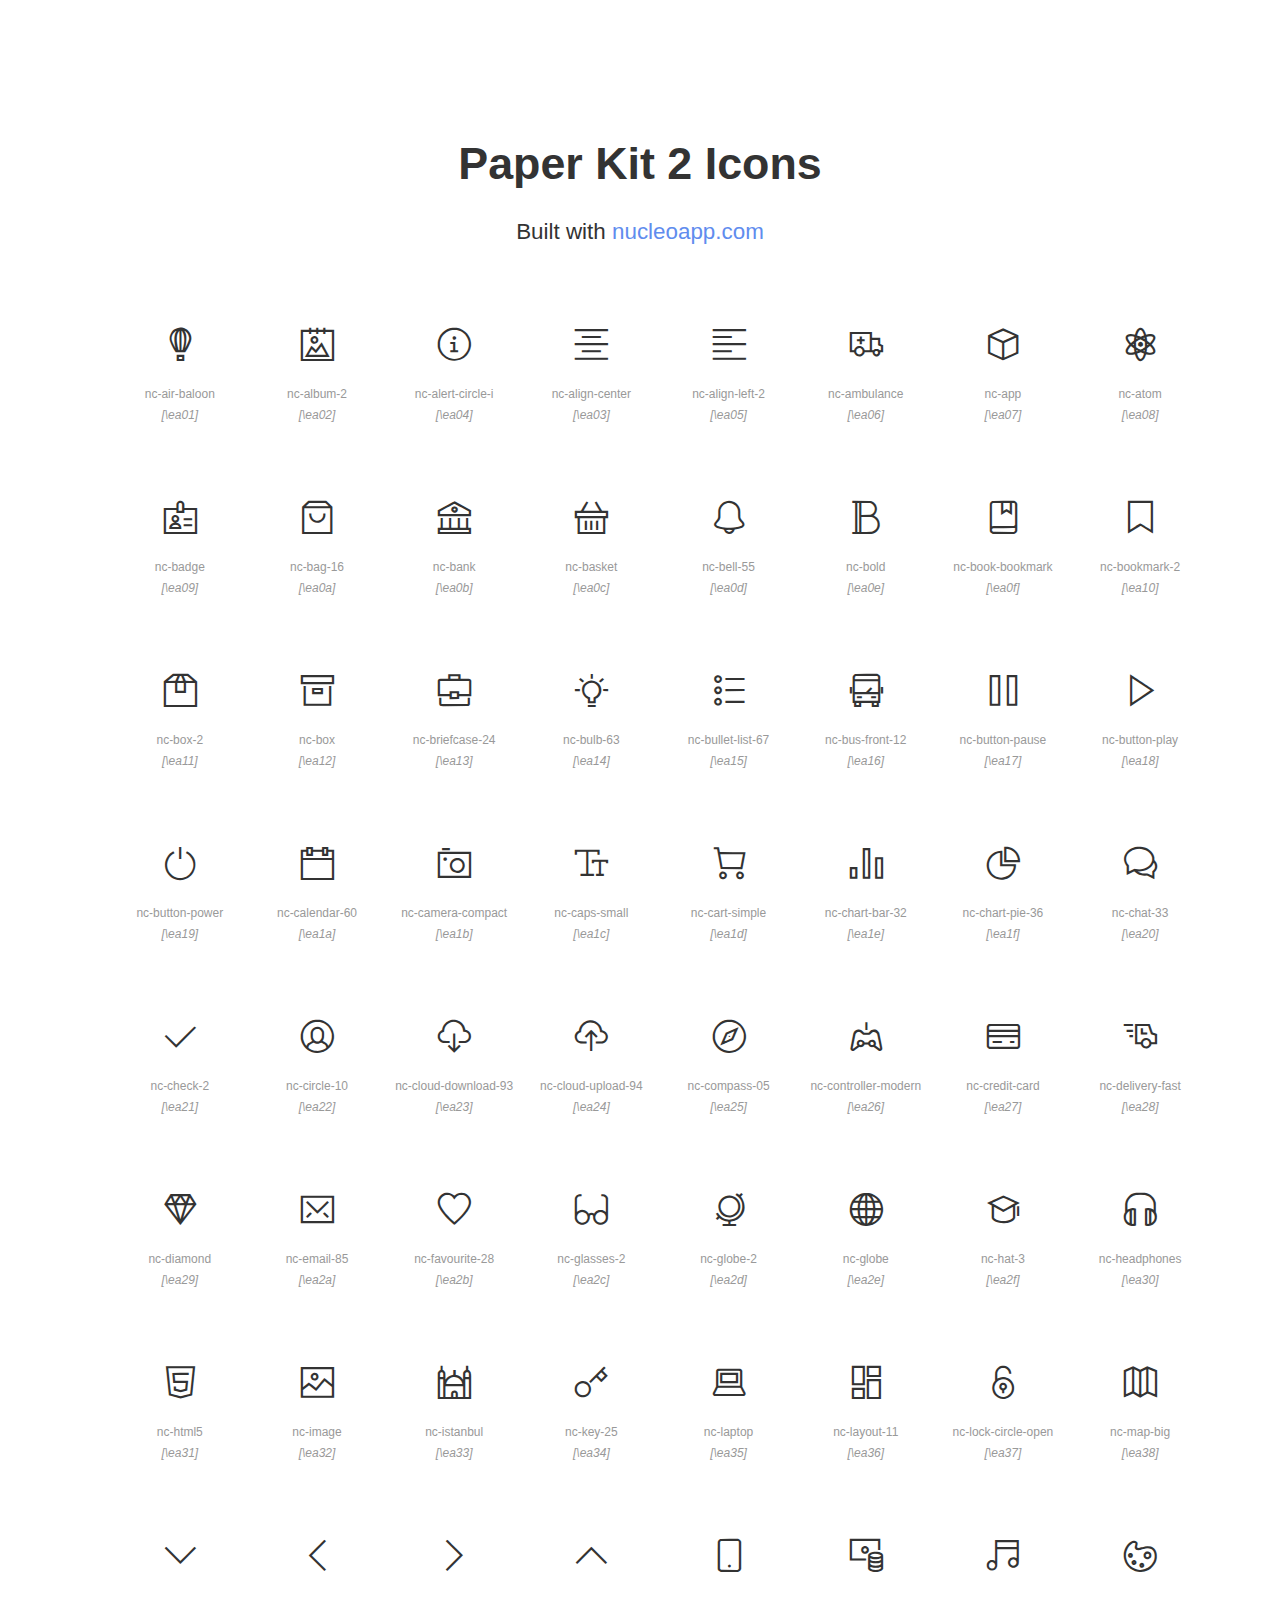
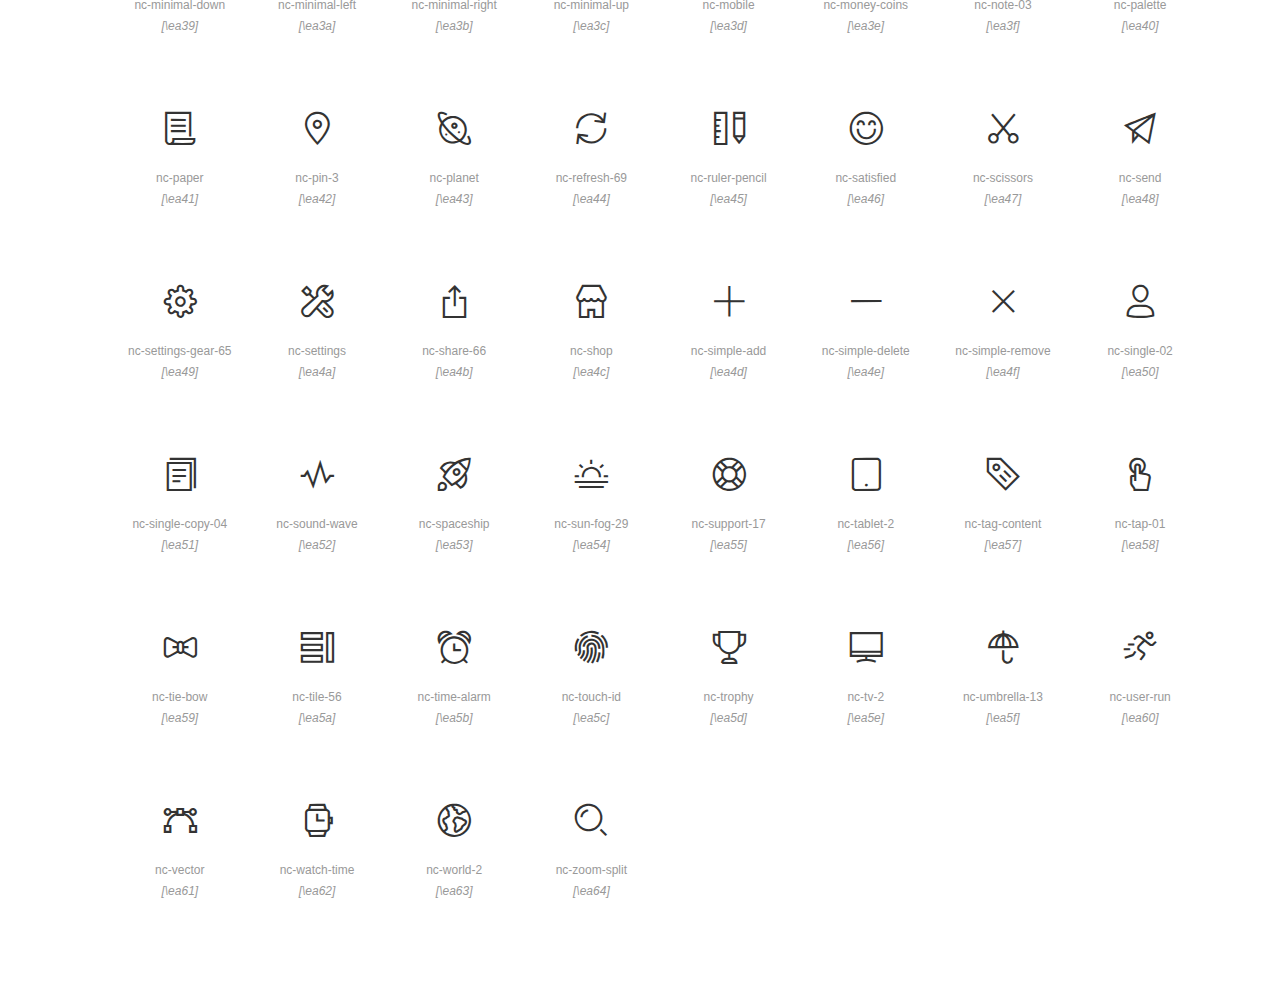
<file: nucleo-icons-demo.html>
<!doctype html>
<html lang="en" class="demo-icons">
<head>
	<meta charset="UTF-8">
	<meta name="viewport" content="width=device-width, initial-scale=1">
    <link rel="icon" type="image/png" href="assets/img/favicon.ico">
	<link rel="stylesheet" href="assets/css/nucleo-icons.css">
	<link rel="stylesheet" href="assets/css/demo.css">

	<link rel="shortcut icon" href="demo/favicon.ico">
	<title>Paper Kit 2 PRO Web Font</title>
</head>
<body>
	<header>
		<h1>Paper Kit 2 Icons</h1>
		<p>Built with <a href="https://nucleoapp.com/?ref=1712">nucleoapp.com</a></p>
	</header>

	<div id="icons-wrapper">
		<section>
			<ul>

                <li>
                    <i class="nc-icon nc-air-baloon"></i>
                    <p>nc-air-baloon</p>
                </li>

                <li>
                    <i class="nc-icon nc-album-2"></i>
                    <p>nc-album-2</p>
                </li>

                <li>
                    <i class="nc-icon nc-alert-circle-i"></i>
                    <p>nc-alert-circle-i</p>
                </li>

                <li>
                    <i class="nc-icon nc-align-center"></i>
                    <p>nc-align-center</p>
                </li>

                <li>
                    <i class="nc-icon nc-align-left-2"></i>
                    <p>nc-align-left-2</p>
                </li>

                <li>
                    <i class="nc-icon nc-ambulance"></i>
                    <p>nc-ambulance</p>
                </li>

                <li>
                    <i class="nc-icon nc-app"></i>
                    <p>nc-app</p>
                </li>

                <li>
                    <i class="nc-icon nc-atom"></i>
                    <p>nc-atom</p>
                </li>

                <li>
                    <i class="nc-icon nc-badge"></i>
                    <p>nc-badge</p>
                </li>

                <li>
                    <i class="nc-icon nc-bag-16"></i>
                    <p>nc-bag-16</p>
                </li>

                <li>
                    <i class="nc-icon nc-bank"></i>
                    <p>nc-bank</p>
                </li>

                <li>
                    <i class="nc-icon nc-basket"></i>
                    <p>nc-basket</p>
                </li>

                <li>
                    <i class="nc-icon nc-bell-55"></i>
                    <p>nc-bell-55</p>
                </li>

                <li>
                    <i class="nc-icon nc-bold"></i>
                    <p>nc-bold</p>
                </li>

                <li>
                    <i class="nc-icon nc-book-bookmark"></i>
                    <p>nc-book-bookmark</p>
                </li>

                <li>
                    <i class="nc-icon nc-bookmark-2"></i>
                    <p>nc-bookmark-2</p>
                </li>

                <li>
                    <i class="nc-icon nc-box-2"></i>
                    <p>nc-box-2</p>
                </li>

                <li>
                    <i class="nc-icon nc-box"></i>
                    <p>nc-box</p>
                </li>

                <li>
                    <i class="nc-icon nc-briefcase-24"></i>
                    <p>nc-briefcase-24</p>
                </li>

                <li>
                    <i class="nc-icon nc-bulb-63"></i>
                    <p>nc-bulb-63</p>
                </li>

                <li>
                    <i class="nc-icon nc-bullet-list-67"></i>
                    <p>nc-bullet-list-67</p>
                </li>

                <li>
                    <i class="nc-icon nc-bus-front-12"></i>
                    <p>nc-bus-front-12</p>
                </li>

                <li>
                    <i class="nc-icon nc-button-pause"></i>
                    <p>nc-button-pause</p>
                </li>

                <li>
                    <i class="nc-icon nc-button-play"></i>
                    <p>nc-button-play</p>
                </li>

                <li>
                    <i class="nc-icon nc-button-power"></i>
                    <p>nc-button-power</p>
                </li>

                <li>
                    <i class="nc-icon nc-calendar-60"></i>
                    <p>nc-calendar-60</p>
                </li>

                <li>
                    <i class="nc-icon nc-camera-compact"></i>
                    <p>nc-camera-compact</p>
                </li>

                <li>
                    <i class="nc-icon nc-caps-small"></i>
                    <p>nc-caps-small</p>
                </li>

                <li>
                    <i class="nc-icon nc-cart-simple"></i>
                    <p>nc-cart-simple</p>
                </li>

                <li>
                    <i class="nc-icon nc-chart-bar-32"></i>
                    <p>nc-chart-bar-32</p>
                </li>

                <li>
                    <i class="nc-icon nc-chart-pie-36"></i>
                    <p>nc-chart-pie-36</p>
                </li>

                <li>
                    <i class="nc-icon nc-chat-33"></i>
                    <p>nc-chat-33</p>
                </li>

                <li>
                    <i class="nc-icon nc-check-2"></i>
                    <p>nc-check-2</p>
                </li>

                <li>
                    <i class="nc-icon nc-circle-10"></i>
                    <p>nc-circle-10</p>
                </li>

                <li>
                    <i class="nc-icon nc-cloud-download-93"></i>
                    <p>nc-cloud-download-93</p>
                </li>

                <li>
                    <i class="nc-icon nc-cloud-upload-94"></i>
                    <p>nc-cloud-upload-94</p>
                </li>

                <li>
                    <i class="nc-icon nc-compass-05"></i>
                    <p>nc-compass-05</p>
                </li>

                <li>
                    <i class="nc-icon nc-controller-modern"></i>
                    <p>nc-controller-modern</p>
                </li>

                <li>
                    <i class="nc-icon nc-credit-card"></i>
                    <p>nc-credit-card</p>
                </li>

                <li>
                    <i class="nc-icon nc-delivery-fast"></i>
                    <p>nc-delivery-fast</p>
                </li>

                <li>
                    <i class="nc-icon nc-diamond"></i>
                    <p>nc-diamond</p>
                </li>

                <li>
                    <i class="nc-icon nc-email-85"></i>
                    <p>nc-email-85</p>
                </li>

                <li>
                    <i class="nc-icon nc-favourite-28"></i>
                    <p>nc-favourite-28</p>
                </li>

                <li>
                    <i class="nc-icon nc-glasses-2"></i>
                    <p>nc-glasses-2</p>
                </li>

                <li>
                    <i class="nc-icon nc-globe-2"></i>
                    <p>nc-globe-2</p>
                </li>

                <li>
                    <i class="nc-icon nc-globe"></i>
                    <p>nc-globe</p>
                </li>

                <li>
                    <i class="nc-icon nc-hat-3"></i>
                    <p>nc-hat-3</p>
                </li>

                <li>
                    <i class="nc-icon nc-headphones"></i>
                    <p>nc-headphones</p>
                </li>

                <li>
                    <i class="nc-icon nc-html5"></i>
                    <p>nc-html5</p>
                </li>

                <li>
                    <i class="nc-icon nc-image"></i>
                    <p>nc-image</p>
                </li>

                <li>
                    <i class="nc-icon nc-istanbul"></i>
                    <p>nc-istanbul</p>
                </li>

                <li>
                    <i class="nc-icon nc-key-25"></i>
                    <p>nc-key-25</p>
                </li>

                <li>
                    <i class="nc-icon nc-laptop"></i>
                    <p>nc-laptop</p>
                </li>

                <li>
                    <i class="nc-icon nc-layout-11"></i>
                    <p>nc-layout-11</p>
                </li>

                <li>
                    <i class="nc-icon nc-lock-circle-open"></i>
                    <p>nc-lock-circle-open</p>
                </li>

                <li>
                    <i class="nc-icon nc-map-big"></i>
                    <p>nc-map-big</p>
                </li>

                <li>
                    <i class="nc-icon nc-minimal-down"></i>
                    <p>nc-minimal-down</p>
                </li>

                <li>
                    <i class="nc-icon nc-minimal-left"></i>
                    <p>nc-minimal-left</p>
                </li>

                <li>
                    <i class="nc-icon nc-minimal-right"></i>
                    <p>nc-minimal-right</p>
                </li>

                <li>
                    <i class="nc-icon nc-minimal-up"></i>
                    <p>nc-minimal-up</p>
                </li>

                <li>
                    <i class="nc-icon nc-mobile"></i>
                    <p>nc-mobile</p>
                </li>

                <li>
                    <i class="nc-icon nc-money-coins"></i>
                    <p>nc-money-coins</p>
                </li>

                <li>
                    <i class="nc-icon nc-note-03"></i>
                    <p>nc-note-03</p>
                </li>

                <li>
                    <i class="nc-icon nc-palette"></i>
                    <p>nc-palette</p>
                </li>

                <li>
                    <i class="nc-icon nc-paper"></i>
                    <p>nc-paper</p>
                </li>

                <li>
                    <i class="nc-icon nc-pin-3"></i>
                    <p>nc-pin-3</p>
                </li>

                <li>
                    <i class="nc-icon nc-planet"></i>
                    <p>nc-planet</p>
                </li>

                <li>
                    <i class="nc-icon nc-refresh-69"></i>
                    <p>nc-refresh-69</p>
                </li>

                <li>
                    <i class="nc-icon nc-ruler-pencil"></i>
                    <p>nc-ruler-pencil</p>
                </li>

                <li>
                    <i class="nc-icon nc-satisfied"></i>
                    <p>nc-satisfied</p>
                </li>

                <li>
                    <i class="nc-icon nc-scissors"></i>
                    <p>nc-scissors</p>
                </li>

                <li>
                    <i class="nc-icon nc-send"></i>
                    <p>nc-send</p>
                </li>

                <li>
                    <i class="nc-icon nc-settings-gear-65"></i>
                    <p>nc-settings-gear-65</p>
                </li>

                <li>
                    <i class="nc-icon nc-settings"></i>
                    <p>nc-settings</p>
                </li>

                <li>
                    <i class="nc-icon nc-share-66"></i>
                    <p>nc-share-66</p>
                </li>

                <li>
                    <i class="nc-icon nc-shop"></i>
                    <p>nc-shop</p>
                </li>

                <li>
                    <i class="nc-icon nc-simple-add"></i>
                    <p>nc-simple-add</p>
                </li>

                <li>
                    <i class="nc-icon nc-simple-delete"></i>
                    <p>nc-simple-delete</p>
                </li>

                <li>
                    <i class="nc-icon nc-simple-remove"></i>
                    <p>nc-simple-remove</p>
                </li>

                <li>
                    <i class="nc-icon nc-single-02"></i>
                    <p>nc-single-02</p>
                </li>

                <li>
                    <i class="nc-icon nc-single-copy-04"></i>
                    <p>nc-single-copy-04</p>
                </li>

                <li>
                    <i class="nc-icon nc-sound-wave"></i>
                    <p>nc-sound-wave</p>
                </li>

                <li>
                    <i class="nc-icon nc-spaceship"></i>
                    <p>nc-spaceship</p>
                </li>

                <li>
                    <i class="nc-icon nc-sun-fog-29"></i>
                    <p>nc-sun-fog-29</p>
                </li>

                <li>
                    <i class="nc-icon nc-support-17"></i>
                    <p>nc-support-17</p>
                </li>

                <li>
                    <i class="nc-icon nc-tablet-2"></i>
                    <p>nc-tablet-2</p>
                </li>

                <li>
                    <i class="nc-icon nc-tag-content"></i>
                    <p>nc-tag-content</p>
                </li>

                <li>
                    <i class="nc-icon nc-tap-01"></i>
                    <p>nc-tap-01</p>
                </li>

                <li>
                    <i class="nc-icon nc-tie-bow"></i>
                    <p>nc-tie-bow</p>
                </li>

                <li>
                    <i class="nc-icon nc-tile-56"></i>
                    <p>nc-tile-56</p>
                </li>

                <li>
                    <i class="nc-icon nc-time-alarm"></i>
                    <p>nc-time-alarm</p>
                </li>

                <li>
                    <i class="nc-icon nc-touch-id"></i>
                    <p>nc-touch-id</p>
                </li>

                <li>
                    <i class="nc-icon nc-trophy"></i>
                    <p>nc-trophy</p>
                </li>

                <li>
                    <i class="nc-icon nc-tv-2"></i>
                    <p>nc-tv-2</p>
                </li>

                <li>
                    <i class="nc-icon nc-umbrella-13"></i>
                    <p>nc-umbrella-13</p>
                </li>

                <li>
                    <i class="nc-icon nc-user-run"></i>
                    <p>nc-user-run</p>
                </li>

                <li>
                    <i class="nc-icon nc-vector"></i>
                    <p>nc-vector</p>
                </li>

                <li>
                    <i class="nc-icon nc-watch-time"></i>
                    <p>nc-watch-time</p>
                </li>

                <li>
                    <i class="nc-icon nc-world-2"></i>
                    <p>nc-world-2</p>
                </li>

                <li>
                    <i class="nc-icon nc-zoom-split"></i>
                    <p>nc-zoom-split</p>
                </li>
				<!-- list of icons here with the proper class-->
			</ul>
		</section>
	</div>
<script>
    function SelectText(element) {
	    var doc = document
	        , text = element
	        , range, selection;
	    if (doc.body.createTextRange) {
	        range = document.body.createTextRange();
	        range.moveToElementText(text);
	        range.select();
	    } else if (window.getSelection) {
	        selection = window.getSelection();
	        range = document.createRange();
	        range.selectNodeContents(text);
	        selection.removeAllRanges();
	        selection.addRange(range);
	    }
	}
    window.onload = function() {
    	var iconsWrapper = document.getElementById('icons-wrapper'),
    		listItems = iconsWrapper.getElementsByTagName('li');
        for (var i = 0; i < listItems.length; i++) {
		    listItems[i].onclick  = function fun(event) {
		    	var selectedTagName = event.target.tagName.toLowerCase();
		    	if( selectedTagName == 'p' || selectedTagName == 'em' ) {
		    		SelectText(event.target);
		    	} else if( selectedTagName == 'input' ) {
		    		event.target.setSelectionRange(0, event.target.value.length);
		    	}
		    }

		    var beforeContentChar = window.getComputedStyle(listItems[i].getElementsByTagName('i')[0], '::before').getPropertyValue('content').replace(/'/g, "").replace(/"/g, ""),
		    	beforeContent = beforeContentChar.charCodeAt(0).toString(16);
		    var beforeContentElement = document.createElement("em");
		    beforeContentElement.textContent = "\\"+beforeContent;
		    listItems[i].appendChild(beforeContentElement);

		    //create input element to copy/paste chart
		    var charCharac = document.createElement('input');
		    charCharac.setAttribute('type', 'text');
		    charCharac.setAttribute('maxlength', '1');
		    charCharac.setAttribute('readonly', 'true');
		    charCharac.setAttribute('value', beforeContentChar);
		    listItems[i].appendChild(charCharac);
		}
    }
</script>
</body>
</html>
</file>
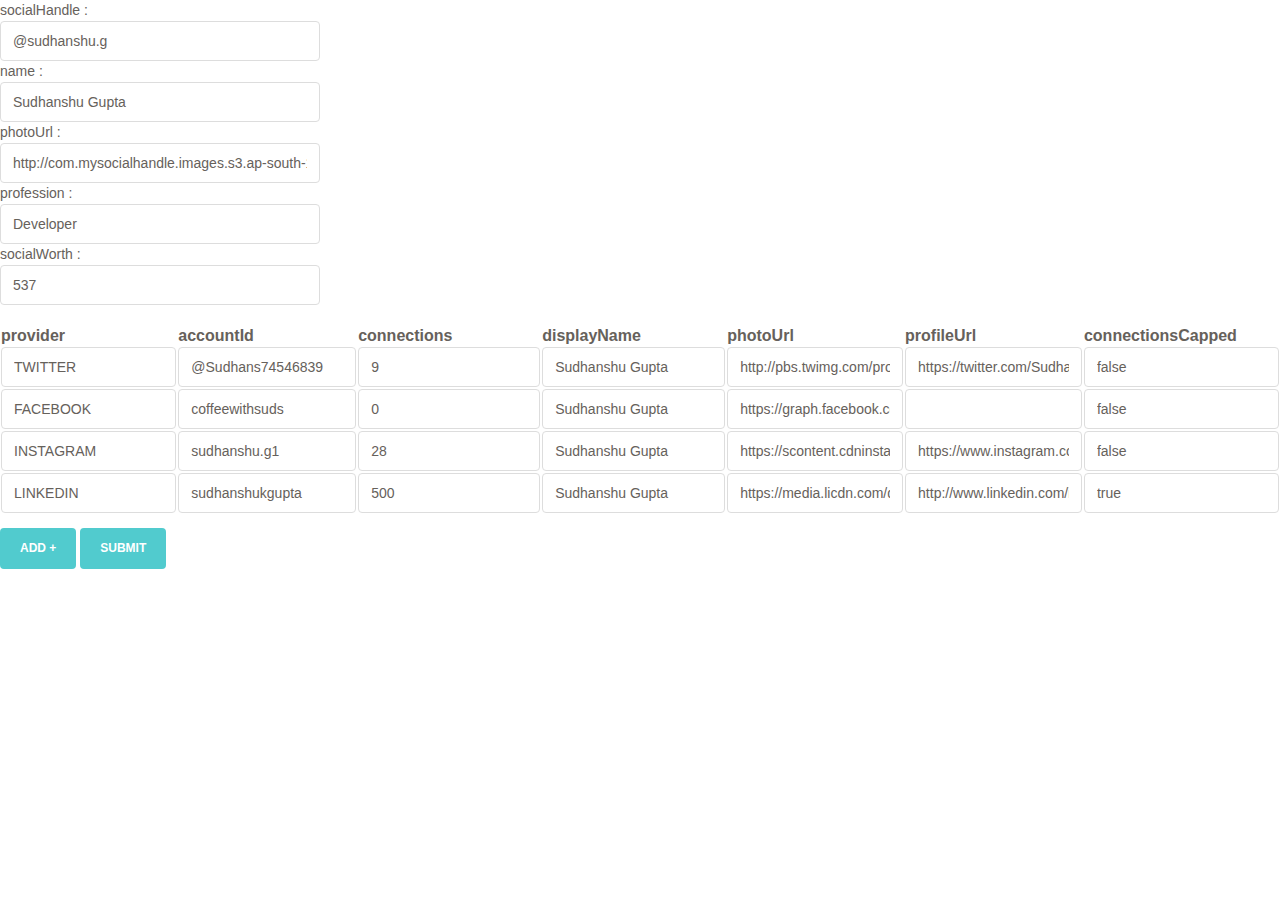
<file: random.html>
<html>

<head>
    <title>SocialAccounts</title>
    <link href="./assets/css/bootstrap.min.css" rel="stylesheet" />
    <link href="./assets/css/paper-kit.css?v=2.1.0" rel="stylesheet" />

    <!--  CSS for Demo Purpose, don't include it in your project     -->
    <link href="./assets/css/demo.css" rel="stylesheet" />
    <script src="./assets/js/jquery-3.2.1.js" type="text/javascript"></script>
    <script src="./assets/js/bootstrap.min.js" type="text/javascript"></script>
    <script src="data.js" type="text/javascript"></script>
</head>

<body>

    <form>
            socialHandle :<input type="text" name="socialHandle" class="form-control col-md-3 socialHandle"/>
            name :<input type="text" name="name" class="form-control col-md-3 name"/>
            photoUrl :<input type="text" name="photoUrl" class="form-control col-md-3 photoUrl"/>
            profession :<input type="text" name="profession" class="form-control col-md-3 profession"/>
            socialWorth :<input type="text" name="socialWorth" class="form-control col-md-3 socialWorth"/>
            <br>
            <table id="socailAccounts">
        </table>
    </form>
    <button type="button" class="btn btn-primary" onclick="append_more()">Add +</button>
    <button type="button" class="btn btn-primary" onclick="submit_form()">Submit</button>
    <script>
        $('.socialHandle').val(data.socialHandle);
        $('.name').val(data.name);
        $('.photoUrl').val(data.photoUrl);
        $('.profession').val(data.profession);
        $('.socialWorth').val(data.socialWorth);
        temp = "<tr>";
        for (prop in data.socialAccounts[0]) {
            temp += "<th>" + prop + "</th>";
        }
        temp += "/<tr>";
        $('#socailAccounts').append(temp);
        temp = "";
        for (arr of data.socialAccounts) {
            temp += "<tr>";
            for (prop in arr) {
                temp += "<td><input type='text' class='form-control " + prop + "' value='" + arr[prop] + "' name='" + prop + "'/></td>";
            }
            temp += "</tr>";
        }
        $('#socailAccounts').append(temp);

        function append_more() {
            temp = "<tr>";
            for (prop in data.socialAccounts[0]) {
                temp += "<td><input type='text' class='form-control "+prop+"' name='" + prop + "' /></td>";
            }
            temp += "/<tr>";
            $('#socailAccounts').append(temp);
        }

        function submit_form() {
            prop_arr = [];
            obj_arr = [];
            myobj = new Object();
            myobj.socialHandle = $('.socialHandle').val();
            myobj.name = $('.name').val();
            myobj.photoUrl = $('.photoUrl').val();
            myobj.profession = $('.profession').val();
            myobj.socialWorth = $('.socialWorth').val();
            obj_arr.push(myobj);
            for (prop in data.socialAccounts[0]) {
                prop_arr.push(prop);
            }
            l = ($('.'+prop_arr[0])).length;
            for(i=0;i<l;i++){
                myobj = new Object();
                for(p of prop_arr){
                    myobj[p] = $($('.'+p)[i]).val();
                }
                obj_arr.push(myobj);
            }
            console.log(obj_arr);
        }
    </script>
</body>

</html>
</file>
<file: assets/css/nucleo-icons.css>
/*--------------------------------

nucleo-icons Web Font - built using nucleoapp.com
License - nucleoapp.com/license/

-------------------------------- */
@font-face {
  font-family: 'nucleo-icons';
  src: url('../fonts/nucleo-icons.eot');
  src: url('../fonts/nucleo-icons.eot') format('embedded-opentype'), url('../fonts/nucleo-icons.woff2') format('woff2'), url('../fonts/nucleo-icons.woff') format('woff'), url('../fonts/nucleo-icons.ttf') format('truetype'), url('../fonts/nucleo-icons.svg') format('svg');
  font-weight: normal;
  font-style: normal;
}
/*------------------------
	base class definition
-------------------------*/
.nc-icon {
  display: inline-block;
  font: normal normal normal 14px/1 'nucleo-icons';
  font-size: inherit;
  speak: none;
  text-transform: none;
  /* Better Font Rendering */
  -webkit-font-smoothing: antialiased;
  -moz-osx-font-smoothing: grayscale;
}
/*------------------------
  change icon size
-------------------------*/
.nc-icon.lg {
  font-size: 1.33333333em;
  vertical-align: -16%;
}
.nc-icon.x2 {
  font-size: 2em;
}
.nc-icon.x3 {
  font-size: 3em;
}
/*----------------------------------
  add a square/circle background
-----------------------------------*/
.nc-icon.square,
.nc-icon.circle {
  padding: 0.33333333em;
  vertical-align: -16%;
  background-color: #eee;
}
.nc-icon.circle {
  border-radius: 50%;
}
/*------------------------
  list icons
-------------------------*/
.nc-icon-ul {
  padding-left: 0;
  margin-left: 2.14285714em;
  list-style-type: none;
}
.nc-icon-ul > li {
  position: relative;
}
.nc-icon-ul > li > .nc-icon {
  position: absolute;
  left: -1.57142857em;
  top: 0.14285714em;
  text-align: center;
}
.nc-icon-ul > li > .nc-icon.lg {
  top: 0;
  left: -1.35714286em;
}
.nc-icon-ul > li > .nc-icon.circle,
.nc-icon-ul > li > .nc-icon.square {
  top: -0.19047619em;
  left: -1.9047619em;
}
/*------------------------
  spinning icons
-------------------------*/
.nc-icon.spin {
  -webkit-animation: nc-icon-spin 2s infinite linear;
  -moz-animation: nc-icon-spin 2s infinite linear;
  animation: nc-icon-spin 2s infinite linear;
}
@-webkit-keyframes nc-icon-spin {
  0% {
    -webkit-transform: rotate(0deg);
  }
  100% {
    -webkit-transform: rotate(360deg);
  }
}
@-moz-keyframes nc-icon-spin {
  0% {
    -moz-transform: rotate(0deg);
  }
  100% {
    -moz-transform: rotate(360deg);
  }
}
@keyframes nc-icon-spin {
  0% {
    -webkit-transform: rotate(0deg);
    -moz-transform: rotate(0deg);
    -ms-transform: rotate(0deg);
    -o-transform: rotate(0deg);
    transform: rotate(0deg);
  }
  100% {
    -webkit-transform: rotate(360deg);
    -moz-transform: rotate(360deg);
    -ms-transform: rotate(360deg);
    -o-transform: rotate(360deg);
    transform: rotate(360deg);
  }
}
/*------------------------
  rotated/flipped icons
-------------------------*/
.nc-icon.rotate-90 {
  filter: progid:DXImageTransform.Microsoft.BasicImage(rotation=1);
  -webkit-transform: rotate(90deg);
  -moz-transform: rotate(90deg);
  -ms-transform: rotate(90deg);
  -o-transform: rotate(90deg);
  transform: rotate(90deg);
}
.nc-icon.rotate-180 {
  filter: progid:DXImageTransform.Microsoft.BasicImage(rotation=2);
  -webkit-transform: rotate(180deg);
  -moz-transform: rotate(180deg);
  -ms-transform: rotate(180deg);
  -o-transform: rotate(180deg);
  transform: rotate(180deg);
}
.nc-icon.rotate-270 {
  filter: progid:DXImageTransform.Microsoft.BasicImage(rotation=3);
  -webkit-transform: rotate(270deg);
  -moz-transform: rotate(270deg);
  -ms-transform: rotate(270deg);
  -o-transform: rotate(270deg);
  transform: rotate(270deg);
}
.nc-icon.flip-y {
  filter: progid:DXImageTransform.Microsoft.BasicImage(rotation=0);
  -webkit-transform: scale(-1, 1);
  -moz-transform: scale(-1, 1);
  -ms-transform: scale(-1, 1);
  -o-transform: scale(-1, 1);
  transform: scale(-1, 1);
}
.nc-icon.flip-x {
  filter: progid:DXImageTransform.Microsoft.BasicImage(rotation=2);
  -webkit-transform: scale(1, -1);
  -moz-transform: scale(1, -1);
  -ms-transform: scale(1, -1);
  -o-transform: scale(1, -1);
  transform: scale(1, -1);
}
/*------------------------
	font icons
-------------------------*/

.nc-air-baloon::before {
    content: "\ea01";
}

.nc-album-2::before {
    content: "\ea02";
}

.nc-alert-circle-i::before {
    content: "\ea04";
}

.nc-align-center::before {
    content: "\ea03";
}

.nc-align-left-2::before {
    content: "\ea05";
}

.nc-ambulance::before {
    content: "\ea06";
}

.nc-app::before {
    content: "\ea07";
}

.nc-atom::before {
    content: "\ea08";
}

.nc-badge::before {
    content: "\ea09";
}

.nc-bag-16::before {
    content: "\ea0a";
}

.nc-bank::before {
    content: "\ea0b";
}

.nc-basket::before {
    content: "\ea0c";
}

.nc-bell-55::before {
    content: "\ea0d";
}

.nc-bold::before {
    content: "\ea0e";
}

.nc-book-bookmark::before {
    content: "\ea0f";
}

.nc-bookmark-2::before {
    content: "\ea10";
}

.nc-box-2::before {
    content: "\ea11";
}

.nc-box::before {
    content: "\ea12";
}

.nc-briefcase-24::before {
    content: "\ea13";
}

.nc-bulb-63::before {
    content: "\ea14";
}

.nc-bullet-list-67::before {
    content: "\ea15";
}

.nc-bus-front-12::before {
    content: "\ea16";
}

.nc-button-pause::before {
    content: "\ea17";
}

.nc-button-play::before {
    content: "\ea18";
}

.nc-button-power::before {
    content: "\ea19";
}

.nc-calendar-60::before {
    content: "\ea1a";
}

.nc-camera-compact::before {
    content: "\ea1b";
}

.nc-caps-small::before {
    content: "\ea1c";
}

.nc-cart-simple::before {
    content: "\ea1d";
}

.nc-chart-bar-32::before {
    content: "\ea1e";
}

.nc-chart-pie-36::before {
    content: "\ea1f";
}

.nc-chat-33::before {
    content: "\ea20";
}

.nc-check-2::before {
    content: "\ea21";
}

.nc-circle-10::before {
    content: "\ea22";
}

.nc-cloud-download-93::before {
    content: "\ea23";
}

.nc-cloud-upload-94::before {
    content: "\ea24";
}

.nc-compass-05::before {
    content: "\ea25";
}

.nc-controller-modern::before {
    content: "\ea26";
}

.nc-credit-card::before {
    content: "\ea27";
}

.nc-delivery-fast::before {
    content: "\ea28";
}

.nc-diamond::before {
    content: "\ea29";
}

.nc-email-85::before {
    content: "\ea2a";
}

.nc-favourite-28::before {
    content: "\ea2b";
}

.nc-glasses-2::before {
    content: "\ea2c";
}

.nc-globe-2::before {
    content: "\ea2d";
}

.nc-globe::before {
    content: "\ea2e";
}

.nc-hat-3::before {
    content: "\ea2f";
}

.nc-headphones::before {
    content: "\ea30";
}

.nc-html5::before {
    content: "\ea31";
}

.nc-image::before {
    content: "\ea32";
}

.nc-istanbul::before {
    content: "\ea33";
}

.nc-key-25::before {
    content: "\ea34";
}

.nc-laptop::before {
    content: "\ea35";
}

.nc-layout-11::before {
    content: "\ea36";
}

.nc-lock-circle-open::before {
    content: "\ea37";
}

.nc-map-big::before {
    content: "\ea38";
}

.nc-minimal-down::before {
    content: "\ea39";
}

.nc-minimal-left::before {
    content: "\ea3a";
}

.nc-minimal-right::before {
    content: "\ea3b";
}

.nc-minimal-up::before {
    content: "\ea3c";
}

.nc-mobile::before {
    content: "\ea3d";
}

.nc-money-coins::before {
    content: "\ea3e";
}

.nc-note-03::before {
    content: "\ea3f";
}

.nc-palette::before {
    content: "\ea40";
}

.nc-paper::before {
    content: "\ea41";
}

.nc-pin-3::before {
    content: "\ea42";
}

.nc-planet::before {
    content: "\ea43";
}

.nc-refresh-69::before {
    content: "\ea44";
}

.nc-ruler-pencil::before {
    content: "\ea45";
}

.nc-satisfied::before {
    content: "\ea46";
}

.nc-scissors::before {
    content: "\ea47";
}

.nc-send::before {
    content: "\ea48";
}

.nc-settings-gear-65::before {
    content: "\ea49";
}

.nc-settings::before {
    content: "\ea4a";
}

.nc-share-66::before {
    content: "\ea4b";
}

.nc-shop::before {
    content: "\ea4c";
}

.nc-simple-add::before {
    content: "\ea4d";
}

.nc-simple-delete::before {
    content: "\ea4e";
}

.nc-simple-remove::before {
    content: "\ea4f";
}

.nc-single-02::before {
    content: "\ea50";
}

.nc-single-copy-04::before {
    content: "\ea51";
}

.nc-sound-wave::before {
    content: "\ea52";
}

.nc-spaceship::before {
    content: "\ea53";
}

.nc-sun-fog-29::before {
    content: "\ea54";
}

.nc-support-17::before {
    content: "\ea55";
}

.nc-tablet-2::before {
    content: "\ea56";
}

.nc-tag-content::before {
    content: "\ea57";
}

.nc-tap-01::before {
    content: "\ea58";
}

.nc-tie-bow::before {
    content: "\ea59";
}

.nc-tile-56::before {
    content: "\ea5a";
}

.nc-time-alarm::before {
    content: "\ea5b";
}

.nc-touch-id::before {
    content: "\ea5c";
}

.nc-trophy::before {
    content: "\ea5d";
}

.nc-tv-2::before {
    content: "\ea5e";
}

.nc-umbrella-13::before {
    content: "\ea5f";
}

.nc-user-run::before {
    content: "\ea60";
}

.nc-vector::before {
    content: "\ea61";
}

.nc-watch-time::before {
    content: "\ea62";
}

.nc-world-2::before {
    content: "\ea63";
}

.nc-zoom-split::before {
    content: "\ea64";
}


/* all icon font classes list here */
</file>
<file: assets/css/demo.css>
/* Carousel */
/* Page */
.carousel {
    position: relative;
    height: 460px;
    width: 350px;
  }
  
  .slides {
    height: 100%;
    width: 100%;
    position: relative;
  }
  
  .slide {
    position: absolute;
    top: 0;
    left: 0;
    height: 100%;
    width: 100%;
    font-size: 3em;
    color: white;
    line-height: 400px;
    text-align: center;
    opacity: 0;
    transition: opacity 1000ms;
  }
  
  /* .slide:nth-child(1) {
      background-color: red;
      opacity: 1;
  }
  
  .slide:nth-child(2) {
      background-color: green;
  }
  
  .slide:nth-child(3) {
      background-color: blue;
  } */
  
  .slide[data-state=active] {
    display: block;
    opacity: 1;
  }
  
  .indicators {
    position: absolute;
    bottom: 20px;
    right:40%;
  }
  
  .indicator {
      cursor: pointer;
  }

/* End */
.tim-row{
    margin-bottom: 20px;
}

.tim-white-buttons {
    background-color: #777777;
}
.tim-title{
    margin-top: 30px;
    margin-bottom: 25px;
    min-height: 32px;
}
.tim-title.text-center{
    margin-bottom: 50px;
}
.typography-line{
    padding-left: 180px;
    margin-bottom: 20px;
    position: relative;
    width: 100%;
}
.typography-line .note{
    bottom: 10px;
    color: #c0c1c2;
    display: block;
    font-weight: 400;
    font-size: 13px;
    line-height: 13px;
    left: 0;
    margin-left: 20px;
    position: absolute;
    width: 260px;
}
.tim-row{
    padding-top: 50px;
}
.tim-row h3{
    margin-top: 0;
}
.switch{
    margin-right: 20px;
}
#navbar-full .navbar{
    border-radius: 0 !important;
    margin-bottom: 0;
    z-index: 2;
}
.space{
    height: 130px;
    display: block;
}
.space-110{
    height: 110px;
    display: block;
}
.space-50{
    height: 50px;
    display: block;
}
.space-70{
    height: 70px;
    display: block;
}
.navigation-example .img-src{
    background-attachment: scroll;
}

.main{
    background-color: #fff;
/*     position: relative; */

}
.navigation-example{
    background-image: url('../img/ilya-yakover.jpg');
    background-position: center center;
    background-size: cover;
    background-attachment: fixed;
    margin-top:0;
}
#notifications{
    background-color: #FFFFFF;
    display: block;
    width: 100%;
    position: relative;
}
#carousel{
    padding-top: 0;
}
.note{
    text-transform: capitalize;
}
.subscribe-form{
    padding-top: 20px;
}
.page-header .card-register .title{
    margin-bottom: 10px;
}
.space-100{
    height: 100px;
    display: block;
    width: 100%;
}
.sharing-area .btn{
    padding: 0.5rem 10px !important;
}

.be-social{
    padding-bottom: 20px;
/*     border-bottom: 1px solid #aaa; */
    margin: 0 auto 40px;
}
.txt-white{
    color: #FFFFFF;
}
.txt-gray{
    color: #ddd !important;
}
.footer{
    background-attachment: fixed;
    position: relative;
    line-height: 20px;
}
.footer nav > ul {
  list-style: none;
  margin: 0;
  padding: 0;
  font-weight: normal;
}
.footer nav > ul > li{
    display: inline-block;
    padding: 10px 15px;
    margin: 15px 3px;
    line-height: 20px;
    text-align: center;
}

.footer nav > ul a:not(.btn) {
  color: #777777;
  display: block;
  margin-bottom: 3px;
}
.footer nav > ul a:not(.btn):hover, .footer nav > ul a:not(.btn):focus {
  color: #E3E3E3;
}
.footer .copyright {
  color: #777777;
  padding: 10px 15px;
  font-size: 14px;
  margin: 15px 3px;
  line-height: 20px;
  text-align: center;
}
.footer .heart{
    color: #EB5E28;
}

.social-share{
    float: left;
    margin-right: 8px;
}
.social-share a{
    color: #FFFFFF;
}
#subscribe_email{
    border-radius: 0;
    border-left: 0;
    border-right: 0;
}
.pick-class-label{
    border-radius: 8px;
    color: #ffffff;
    cursor: pointer;
    display: inline-block;
    font-size: 75%;
    font-weight: bold;
    line-height: 1;
    margin-right: 10px;
    padding: 23px;
    text-align: center;
    vertical-align: baseline;
    white-space: nowrap;
}

.parallax{
    width:100%;
    height:570px;
    display: block;
    background-attachment: fixed;
    background-repeat:no-repeat;
    background-size:cover;
    background-position: center center;
}

.logo-container .logo{
    overflow: hidden;
    border-radius: 50%;
    border: 1px solid #333333;
    width: 50px;
    float: left;
}

.logo-container .brand{
    font-size: 18px;
    color: #FFFFFF;
    line-height: 20px;
    float: left;
    margin-left: 10px;
    margin-top: 5px;
    width: 75px;
    height: 50px;
}
.logo-container{
    margin-top: 5px;
}
.logo-container .logo img{
    width: 100%;
}
.navbar-small .logo-container .brand{
    color: #333333;
}
.demo-header{
    background-size: cover;
    /*background-color: #FF8F5E;*/
    background-position: center top;
    margin-top: -100px;
    min-height: 600px;
}
.demo-height{
    min-height: 102vh;
}
.demo-height .motto{
    padding-top: 20% !important;
}
.demo-header-image{
    background-image: url('../img/city.jpg');
}
.demo-header .motto{
    color: #FFFFFF;
    padding-top: 15%;
    text-align: center;
    z-index: 3;
}
.demo-header .motto h3{
    margin-bottom: 0;
}
.separator{
    content: "Separator";
    color: #FFFFFF;
    display: block;
    width: 100%;
    padding: 20px;
}
.separator-line{
    background-color: #EEE;
    height: 1px;
    width: 100%;
    display: block;
}
.separator.separator-gray{
    background-color: #EEEEEE;
}
.social-buttons-demo .btn{
    margin-right: 5px;
    margin-bottom: 7px;
}

.img-container{
    width: 100%;
    overflow: hidden;
}
.img-container img{
    width: 100%;
}
.lightbox img{
    width: 100%;
}
.lightbox .modal-content{
    overflow: hidden;
}
.lightbox .modal-body{
    padding: 0;
}
@media screen and (min-width: 991px){
    .lightbox .modal-dialog{
        width: 960px;
    }
}

@media screen{
    .section-buttons .btn,
    .section-buttons .btn-morphing{
        margin-bottom: 10px;
    }
    .parallax .motto{
        top: 170px;
        margin-top: 0;
        font-size: 60px;
        width: 270px;
    }
}

.presentation .loader{
    opacity: 0;
    display: block;
    transition: all 0.4s;
    -webkit-transition: all 0.4s;
    position: fixed;
    left: 50%;
    top: 50%;
    z-index: 1031;
    margin-left: -32px;
    margin-top: -32px;
}
.presentation  .loader.visible{
    display: block;
    opacity: 1;
}
.presentation  .modal-content{
    background-color: transparent;
    box-shadow: 0 0 0;
}
.presentation .modal-backdrop.in{
    opacity: 0.45;
}
.presentation .preload-image{
    display: none;
    box-shadow: 0 0 15px rgba(0, 0, 0, 0.15), 0 0 1px 1px rgba(0, 0, 0, 0.1);
}
/*       Loading dots  */

/*      transitions */
.presentation .front, .presentation .front:after, .presentation .front .btn, .logo-container .logo, .logo-container .brand{
     -webkit-transition: all .2s;
    -moz-transition: all .2s;
    -o-transition: all .2s;
    transition: all .2s;
}
.presentation .section{
    padding: 100px 0;
}
.presentation .colors{
    padding: 100px 0;
}
.presentation > .description{
    padding-top: 20px;
}
.presentation .section-rotation{
    padding: 140px 0;
}
.presentation .section-images{
    padding: 80px 0;
}
.presentation .section-thin{
    padding: 0;
}
.presentation .section-pay{
    padding-top: 20px;
}
.presentation .colors{
    padding: 70px 0;
    z-index: 7;
    position: relative;
    margin-top: -300px;
}
.presentation .colors{
    border-top: 1px solid #DDDDDD;
}
.presentation .card-container{
     -webkit-perspective: 800px;
    -moz-perspective: 800px;
    -o-perspective: 800px;
    perspective: 800px;
    min-height: 500px;
    width: 300px;
    position: relative;
    margin-top: 90px;
}
.presentation .card-component{
    -webkit-transform-style: preserve-3d;
   -moz-transform-style: preserve-3d;
     -o-transform-style: preserve-3d;
        transform-style: preserve-3d;
	position: relative;
	height: 600px;
}
.presentation .card-component .front{
    -webkit-backface-visibility: hidden;
    -moz-backface-visibility: hidden;
    -o-backface-visibility: hidden;
    backface-visibility: hidden;
    -webkit-transform: rotateY( -28deg );
    -moz-transform: rotateY( -28deg );
    -o-transform: rotateY( -28deg );
    transform: rotateY( -28deg );

	position: absolute;
	top: 0;
	left: 0;
	background-color: #FFF;
    width: 100%;
    cursor: pointer;
    box-shadow: 10px 4px 14px rgba(0, 0, 0, 0.12);
    border-radius: 10px;
    overflow: hidden;
    border: 1px solid rgba(0,0,0,.12);
}

.presentation .front img{
    z-index: 2;
    position: relative;
}

.presentation .card-container:hover .front{
    top: -10px;
}

.presentation .card-component img{
    width: 100%;
}
.presentation .description .col-md-3{
    width: 16%;
    margin-left: 4%;
}
.presentation .first-card{
    z-index: 6;
}
.presentation .second-card{
    z-index: 5;
}
.presentation .third-card{
    z-index: 4;
}
.presentation .fourth-card{
    z-index: 3;
}
.presentation h1,
.presentation h2{
    font-weight: 200;
}
.presentation h4,
.presentation h5,
.presentation h6{
    font-weight: 300;
}
.presentation h4{
    font-size: 18px;
    line-height: 24px;
}
.presentation .info h4{
    font-size: 24px;
    line-height: 28px;
}

.presentation .section-gray h1 small{
    color: #888888;
}
.presentation .color-container{
    text-align: center;
}
.presentation .color-container img{
    width: 100%;
    margin-bottom: 10px;
}
.presentation .circle-color{
    width: 40px;
    height: 40px;
    border-radius: 10px;
    display: block;
    background-color: #cccccc;
    margin: 0 auto;
}
.presentation .circle-red{
    background-color: #ff3b30;
}
.presentation .circle-blue{
    background-color: #3472f7;
}
.presentation .circle-azure{
    background-color: #2ca8ff;
}
.presentation .circle-green{
    background-color: #05ae0e;
}
.presentation .circle-orange{
    background-color: #ff9500;
}

.presentation .section-gray-gradient{
    background: rgb(255,255,255); /* Old browsers */
    background: -moz-linear-gradient(top,  rgba(255,255,255,1) 25%, rgba(231,231,231,1) 100%); /* FF3.6+ */
    background: -webkit-gradient(linear, left top, left bottom, color-stop(25%,rgba(255,255,255,1)), color-stop(100%,rgba(231,231,231,1))); /* Chrome,Safari4+ */
    background: -webkit-linear-gradient(top,  rgba(255,255,255,1) 25%,rgba(231,231,231,1) 100%); /* Chrome10+,Safari5.1+ */
    background: -o-linear-gradient(top,  rgba(255,255,255,1) 25%,rgba(231,231,231,1) 100%); /* Opera 11.10+ */
    background: -ms-linear-gradient(top,  rgba(255,255,255,1) 25%,rgba(231,231,231,1) 100%); /* IE10+ */
    background: linear-gradient(to bottom,  rgba(255,255,255,1) 25%,rgba(231,231,231,1) 100%); /* W3C */
    filter: progid:DXImageTransform.Microsoft.gradient( startColorstr='#ffffff', endColorstr='#e7e7e7',GradientType=0 ); /* IE6-9 */
}
.presentation .section-black{
    background-color: #333;
}

.rotating-card-container {
    -webkit-perspective: 900px;
   -moz-perspective: 900px;
     -o-perspective: 900px;
        perspective: 900px;
        margin-bottom: 30px;
}

.rotating-card {
   -webkit-transition: all 1.3s;
   -moz-transition: all 1.3s;
     -o-transition: all 1.3s;
        transition: all 1.3s;
-webkit-transform-style: preserve-3d;
   -moz-transform-style: preserve-3d;
     -o-transform-style: preserve-3d;
        transform-style: preserve-3d;

    margin-top: 20px;
  position: relative;
   background: none repeat scroll 0 0 #FFFFFF;
    border-radius: 20px;
    color: #444444;
}
.rotating-card-container .rotate,
.rotating-card .back{
    -webkit-transform: rotateY( 180deg );
    -moz-transform: rotateY( 180deg );
    -o-transform: rotateY( 180deg );
    transform: rotateY( 180deg );
}
.rotating-card-container:hover .rotate{
    -webkit-transform: rotateY(0deg);
    -moz-transform: rotateY(0deg);
    -o-transform: rotateY(0deg);
    transform: rotateY(0deg);
}


.rotating-card .front,
.rotating-card .back {
    -webkit-backface-visibility: hidden;
    -moz-backface-visibility: hidden;
    -o-backface-visibility: hidden;
    backface-visibility: hidden;

    position: absolute;
    top: 0;
    left: 0;
    background-color: #FFF;
    box-shadow: 0 3px 17px rgba(0,0,0,.15);
}

.rotating-card .front {
    z-index: 2;
}

.rotating-card .back {
    z-index: 3;
    height: 500px;
    width: 100%;
    display: block;
    padding: 0 15px;
    background-color: #e5e5e5;
}

.rotating-card .back-contaier {
  background-color: white;
  padding: 30px 15px;

}

.rotating-card .image{
    border-radius: 20px 20px 0 0;
}
.rotating-card-container,
.rotating-card .front,
.rotating-card .back {
  width: 100%;
  min-height: 500px;
  border-radius: 20px;
}
/*       Fix bug for IE      */

@media screen and (-ms-high-contrast: active), (-ms-high-contrast: none) {
    .rotating-card .front, .rotating-card .back{
        -ms-backface-visibility: visible;
        backface-visibility: visible;
    }
    .rotating-card .back {
        visibility: hidden;
        -ms-transition: all 0.2s cubic-bezier(.92,.01,.83,.67);
    }
    .rotating-card .front{
        z-index: 4;
    }
    .rotating-card-container:hover .back{
        z-index: 5;
        visibility: visible;
    }
}

.fixed-section{
    top: 100px;
    max-height: 80vh;
    position: -webkit-sticky;
    position: -moz-sticky;
    position: -ms-sticky;
    position: -o-sticky;
    position: sticky;
    bottom: auto;
}
.fixed-section ul{
    padding: 0 !important;
}
.fixed-section ul li{
    list-style: none;
}
.fixed-section li a{
    font-size: 14px;
    padding: 2px;
    display: block;
    color: #666666;
}
.fixed-section li a.active{
    color: #00bbff;
}



/* prettyprint */
 pre.prettyprint{
    background-color: #eee !important;
    margin-bottom: 30px;
    margin-top: 30px;
    padding: 20px !important;
    font-size: 13px;
    text-align: left;
    border-radius: 4px !important;
    border: 1px transparent !important;
}
.presentation .atv,
.presentation .str{
    color: #0D9814;
}
.presentation .tag,
.presentation .pln,
.presentation .kwd{
    color: #195CEC;
}
.presentation .atn{
    color: #2C93FF;
}
.presentation .pln{
    color: #333;
}
.presentation .com{
    color: #999;
}

.presentation .text-white{
    color: #FFFFFF;
    text-shadow: 0 1px 2px rgba(0,0,0,.13);
}
.presentation .section-images .card-image{
    border-radius: 6px 6px 0 0;
    overflow: hidden;
    box-shadow: 0 -3px 8px rgba(0,0,0,0);
}
.presentation .section-images .card-image .image{
/*     border-radius: 6px; */
}
@media (max-width: 1200px){
    .presentation .section-images .image img{
        width: 100%;
    }

}
.presentation .card-text-adjust{
    padding-left: 40px;
}
.presentation .info.info-separator{
    position: relative;
}
.presentation .info.info-separator:after{
    height: 100%;
    position: absolute;
    background-color: #ccc;
    width: 1px;
    content: "";
    right: -7px;
    top: 0;
}
.presentation .info li{
    padding: 5px 0;
    border-bottom: 1px solid #E5E5E5;
    color: #666666;
}
.presentation .info ul{
    width: 240px;
    margin: 10px auto;
}
.presentation .info li:last-child{
    border: 0;
}

/*      layer animation          */

.layers-container{
    display: block;
    margin-top: 50px;
    position: relative;
}
.layers-container img {
  position: absolute;
  width: 100%;
  height: auto;
  top: 0;
  left: 0;
  text-align: center;
}

.section-black {
  background-color: #333;
}

#layerHover{
  top: 30px;
}
#layerImage{
    top: 50px;
}
#layerBody{
  top: 75px;
}

.animate {
  transition: 1.5s ease-in-out;
  -moz-transition: 1.5s ease-in-out;
  -webkit-transition: 1.5s ease-in-out;
}

.down {
  transform: translate(0,45px);
  -moz-transform: translate(0,45px);
  -webkit-transform: translate(0,45px);
}

.down-2x {
   transform: translate(0,90px);
  -moz-transform: translate(0,90px);
  -webkit-transform: translate(0,90px);
}


.navbar-default.navbar-small .logo-container .brand{
    color: #333333;
}
.navbar-transparent.navbar-small .logo-container .brand{
    color: #FFFFFF;
}
.navbar-default.navbar-small .logo-container .brand{
    color: #333333;
}
.section-thin{
    padding-bottom: 0;
}

.info.info-separator{
    position: relative;
}
.info.info-separator:after{
    height: 100%;
    position: absolute;
    background-color: #ccc;
    width: 1px;
    content: "";
    right: -7px;
    top: 0;
}
@media (max-width: 767px){
.info.info-separator:after{
    display: none;
  }
}
.info li{
    padding: 5px 0;
    border-bottom: 1px solid #E5E5E5;
    color: #666666;
}
.info ul{
    width: 240px;
    margin: 10px auto;
}
.info li:last-child{
    border: 0;
}
.payment-methods i {
    font-size: 28px;
    padding: 0 3px;
    width: 38px;
}
.payment-methods h4 {
    font-size: 18px;
    line-height: 38px;
}
.info .description .btn{
    width: 240px;
    font-weight: 500;
}
#buyButtonHeroes{
    margin-top: 31px;
}
.right-click{
    width: 100%;
    height: 100%;
    background: rgba(51, 51, 51, 0.8);
    position: fixed;
    z-index: 20000;
    display: none;
}
.onclick{
    width: 100%;
    height: 100%;
    position: absolute;
    z-index: 20001;
}
.container-right-click{
    width: 100%;
    position: absolute;
    top: 0;
    left: 0;
}
.container-right-click .card-price#card-price-small{
    margin-top: 70px;
     -webkit-transition: all .2s;
    -moz-transition: all .2s;
    -o-transition: all .2s;
    transition: all .2s;
    position: relative;
    z-index: 20003;

}
.container-right-click .card-price#card-price-big{
    margin-top: 40px;
     -webkit-transition: all .2s;
    -moz-transition: all .2s;
    -o-transition: all .2s;
    transition: all .2s;
      position: relative;
    z-index: 20003;

}
.animated {
  -webkit-animation-duration: 1s;
          animation-duration: 1s;
  -webkit-animation-fill-mode: both;
          animation-fill-mode: both;
}

@-webkit-keyframes bounceInDown {
  0%, 60%, 75%, 90%, 100% {
    -webkit-transition-timing-function: cubic-bezier(0.215, 0.610, 0.355, 1.000);
            transition-timing-function: cubic-bezier(0.215, 0.610, 0.355, 1.000);
  }

  0% {
    opacity: 0;
    -webkit-transform: translate3d(0, -3000px, 0);
            transform: translate3d(0, -3000px, 0);
  }

  60% {
    opacity: 1;
    -webkit-transform: translate3d(0, 25px, 0);
            transform: translate3d(0, 25px, 0);
  }

  75% {
    -webkit-transform: translate3d(0, -10px, 0);
            transform: translate3d(0, -10px, 0);
  }

  90% {
    -webkit-transform: translate3d(0, 5px, 0);
            transform: translate3d(0, 5px, 0);
  }

  100% {
    -webkit-transform: none;
            transform: none;
  }
}

@keyframes bounceInDown {
  0%, 60%, 75%, 90%, 100% {
    -webkit-transition-timing-function: cubic-bezier(0.215, 0.610, 0.355, 1.000);
            transition-timing-function: cubic-bezier(0.215, 0.610, 0.355, 1.000);
  }

  0% {
    opacity: 0;
    -webkit-transform: translate3d(0, -3000px, 0);
            transform: translate3d(0, -3000px, 0);
  }

  60% {
    opacity: 1;
    -webkit-transform: translate3d(0, 25px, 0);
            transform: translate3d(0, 25px, 0);
  }

  75% {
    -webkit-transform: translate3d(0, -10px, 0);
            transform: translate3d(0, -10px, 0);
  }

  90% {
    -webkit-transform: translate3d(0, 5px, 0);
            transform: translate3d(0, 5px, 0);
  }

  100% {
    -webkit-transform: none;
            transform: none;
  }
}

.bounceInDown {
  -webkit-animation-name: bounceInDown;
          animation-name: bounceInDown;
}

.container-right-click h4{
    color: white;margin-top: 45px;font-weight: 200;margin-bottom: 0;
}
.icon-class{
    fill: #75c3b6;
}
.navbar-header{
    min-width: 135px;
}

#demo-navbar{
    border-radius: 0;
    margin-bottom: 0px;
}
.download-area{
    margin-top: 30px;
}
.sharing-area{
    margin-top: 50px;
}
.sharing-area .btn{
    margin-top: 14px;
}

/* nucleo icons  */

.demo-iconshtml {
    font-size: 62.5%;
}
.demo-icons body {
    font-size: 1.6rem;
    font-family: sans-serif;
    color: #333333;
    background: white;
}
.demo-icons a {
    color: #608CEE;
    text-decoration: none;
}
.demo-icons header {
    text-align: center;
    padding: 100px 0 0;
}
.demo-icons header h1 {
    font-size: 2.8rem;
}
.demo-icons header p {
    font-size: 1.4rem;
    margin-top: 1em;
}
.demo-icons header a:hover {
    text-decoration: underline;
}
.demo-icons .nc-icon {
    font-size: 34px;
}
.demo-icons section {
    width: 90%;
    max-width: 1200px;
    margin: 50px auto;
}
.demo-icons section h2 {
    border-bottom: 1px solid #e2e2e2;
    padding: 0 0 1em .2em;
    margin-bottom: 1em;
}
.demo-icons ul::after {
    clear: both;
    content: "";
    display: table;
}
.demo-icons ul li {
    width: 25%;
    float: left;
    padding: 16px 0;
    text-align: center;
    border-radius: .25em;
    -webkit-transition: background 0.2s;
    -moz-transition: background 0.2s;
    transition: background 0.2s;
    -webkit-user-select: none;
    -moz-user-select: none;
    -ms-user-select: none;
    user-select: none;
    overflow: hidden;
}
.demo-icons ul li:hover {
    background: #f4f4f4;
}
.demo-icons ul p, .demo-icons ul em, .demo-icons ul input {
    display: inline-block;
    font-size: 1rem;
    color: #999999;
    -webkit-user-select: auto;
    -moz-user-select: auto;
    -ms-user-select: auto;
    user-select: auto;
    white-space: nowrap;
    width: 100%;
    overflow: hidden;
    text-overflow: ellipsis;
    cursor: pointer;
}
.demo-icons ul p {
    padding: 20px 0 0;
    font-size: 12px;
    margin: 0;
}
.demo-icons ul p::selection, .demo-icons ul em::selection {
    background: #608CEE;
    color: #efefef;
}
.demo-icons ul em {
    margin-bottom: 8px;
    font-size: 12px;
}
.demo-icons ul em::before {
    content: '[';
}
.demo-icons ul em::after {
    content: ']';
}
.demo-icons ul input {
    text-align: center;
    background: transparent;
    border: none;
    box-shadow: none;
    outline: none;
    display: none;
}

@media only screen and (min-width: 768px) {
    .demo-icons ul li {
        width: 20%;
        float: left;
    }
}
@media only screen and (min-width: 1024px) {
    .demo-icons ul li {
        width: 12.5%;
        float: left;
        padding: 32px 0;
    }
}

@media screen and (max-width: 991px){
    .following .follows .row{
        text-align: center;
    }

}

/* for components and tutorial page */
    /*pre.prettyprint{
        background-color: #FFFCF5;
        border: 0px;
        margin-bottom: 0;
        margin-top: 20px;
        padding: 20px;
        text-align: left;
    }*/
.atv, .str{
    color: #75c3b6;
}
.tag, .pln, .kwd{
    color: #7A9E9F;
}
.atn{
    color: #68B3C8;
}
.pln{
    color: #333;
}
.com{
    color: #999;
}
.space-top{
    margin-top: 30px;
}
.area-line{
    /*border: 1px solid #999;*/
    border-left: 0;
    border-right: 0;
    color: #666;
    display: block;
    margin-top: 20px;
    padding: 8px 0;
    text-align: center;
}
.area-line a{
    color: #666;
}
.container-fluid{
    padding-right: 15px;
    padding-left: 15px;
}
.example-pages{
    margin-top: 50px;
}
.main .section:first-of-type{
    position: relative;
    z-index: 2;
}
.profile-content{
    padding-top: 0;
    position: relative;
    z-index: 2;
}
</file>
